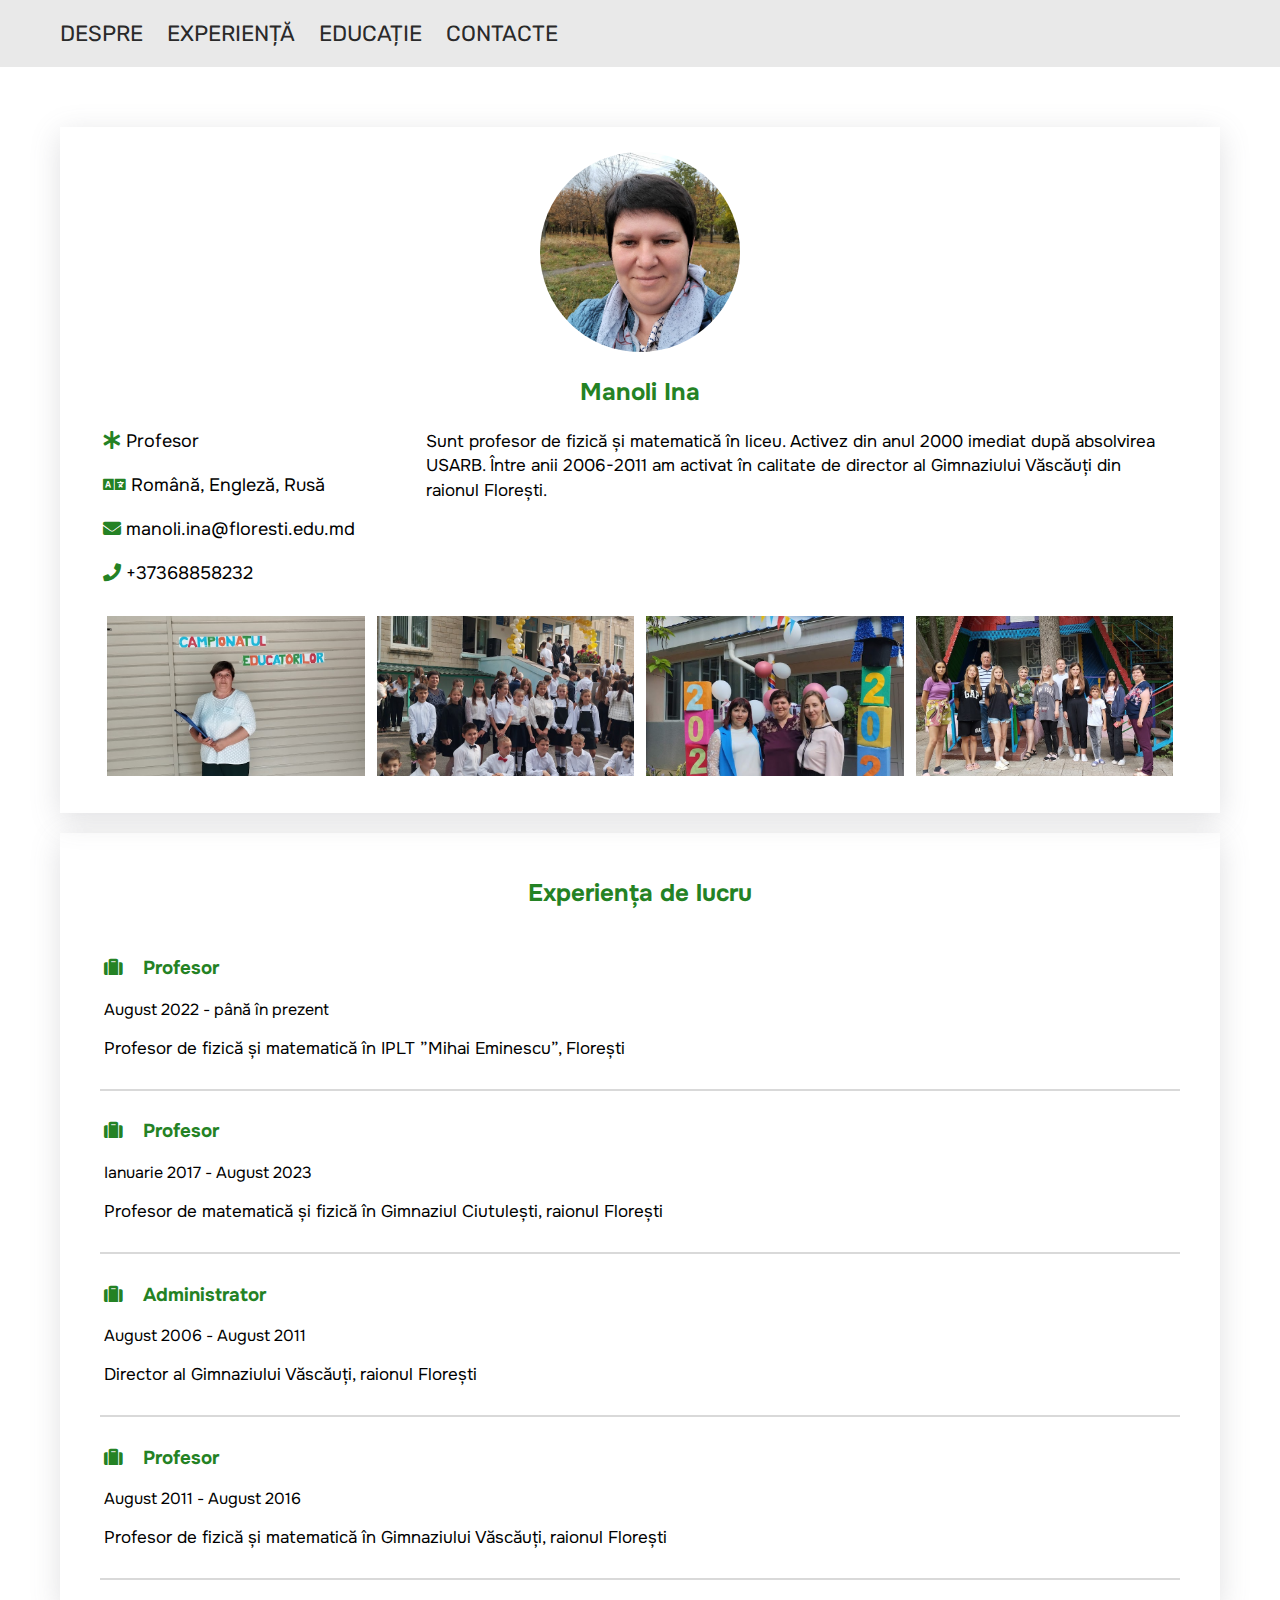
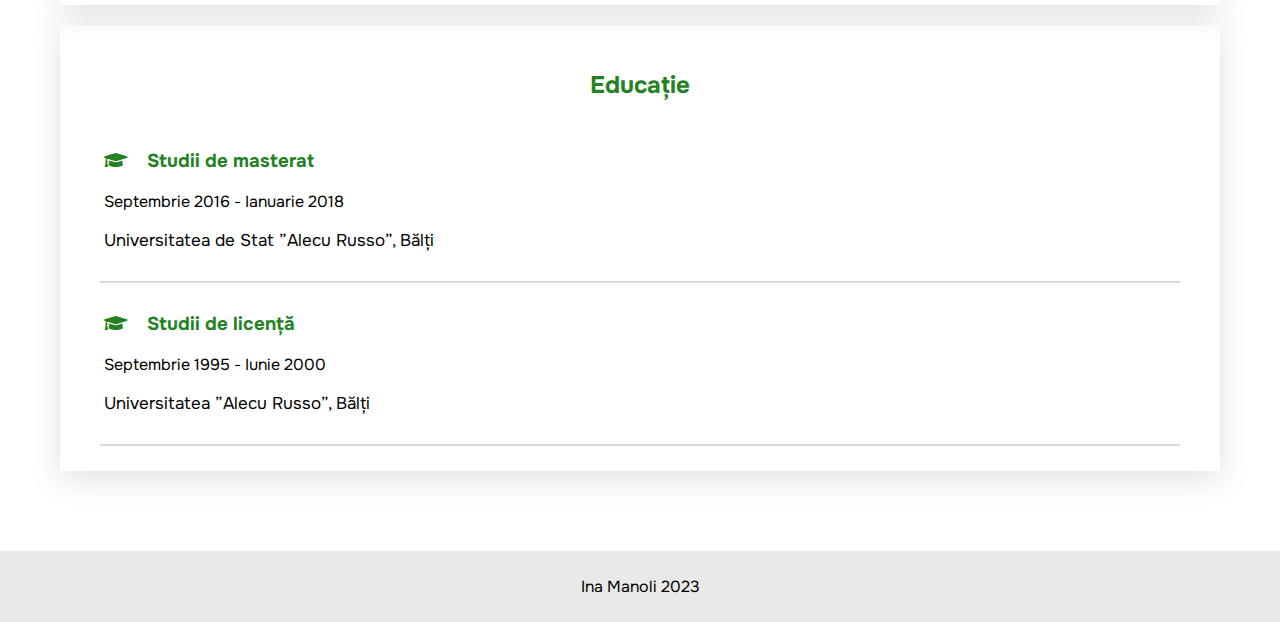
<file: index.html>
<!DOCTYPE html>
<html>

<head>
    <meta charset="UTF-8">
    <title>CV - Ina Manoli</title>
    <link rel="stylesheet" href="css/style.css">
    <link rel="stylesheet" href="https://cdnjs.cloudflare.com/ajax/libs/font-awesome/5.15.2/css/all.min.css" />
</head>

<body>

    <div class="header">
        <nav>
            <a class="nav-link" href="">DESPRE</a>
            <a class="nav-link" href="#experienta">EXPERIENȚĂ</a>
            <a class="nav-link" href="#educatie">EDUCAȚIE</a>
            <a class="nav-link" href="pages/contacte.html">CONTACTE</a>
        </nav>
    </div>

    <div class="main">

        <div class="info">
            <div class="centered">
                <img class="poza-eu" src="images/eu.jpg">
                <h2 class="verde">Manoli Ina</h2>
            </div>

            <table>
                <tr>
                    <td class="celula-abilitati">
                        <i class="fas verde fa-asterisk"></i>
                        <span>Profesor</span>
                        <br></br>
                        <i class="fas verde fa-language"></i>
                        <span>Română, Engleză, Rusă</span>
                        <br></br>
                        <i class="fas verde  fa-envelope"></i>
                        <a href="mailto:manoli.ina@floresti.edu.md"> manoli.ina@floresti.edu.md</a>
                        <br></br>
                        <i class="fas verde fa-phone"></i>
                        <a href="tel:+37368858232">+37368858232</a>
                        <br /></br />
                    </td>
                    <td class="celula-text">
                        <p class="text-despre">
                            Sunt profesor de fizică și matematică în liceu. Activez din anul 2000 imediat după
                            absolvirea
                            USARB. Între anii 2006-2011 am activat în calitate de director al Gimnaziului Văscăuți din
                            raionul Florești.

                        </p>
                    </td>


                </tr>

            </table>

            <table class="tabel-gal">
                <tr>

                    <td class="celula-img">
                        <a target="blank" href="images/gal1.jpg">
                            <img class="img-gal" src="images/gal1.jpg">
                        </a>

                    </td>

                    <td class="celula-img">
                        <a target="blank" href="images/gal2.jpg">
                            <img class="img-gal" src="images/gal2.jpg">
                        </a>

                    </td>

                    <td class="celula-img">
                        <a target="blank" href="images/gal3.jpg">
                            <img class="img-gal" src="images/gal3.jpg">
                        </a>

                    </td>

                    <td class="celula-img">
                        <a target="blank" href="images/gal4.jpg">
                            <img class="img-gal" src="images/gal4.jpg">
                        </a>

                    </td>

                </tr>
            </table>
        </div>
        <div class="info" id="experienta">
            <h2 class="centered verde">Experiența de lucru</h2>


            <div class="item">
                <h3 class="item-h3 verde">
                    <i class="fas fa-suitcase"></i>
                    Profesor
                </h3>
                <span>August 2022 - până în prezent</span>
                <p>
                    Profesor de fizică și matematică în IPLT ”Mihai Eminescu”, Florești
                </p>

            </div>

            <div class="item">
                <h3 class="item-h3 verde">
                    <i class="fas fa-suitcase"></i>
                    Profesor
                </h3>
                <span>Ianuarie 2017 - August 2023</span>
                <p>
                    Profesor de matematică și fizică în Gimnaziul Ciutulești, raionul Florești
                </p>

            </div>
            <div class="item">
                <h3 class="item-h3 verde">
                    <i class="fas fa-suitcase"></i>
                    Administrator
                </h3>
                <span>August 2006 - August 2011</span>
                <p>
                    Director al Gimnaziului Văscăuți, raionul Florești
                </p>

            </div>
            <div class="item">
                <h3 class="item-h3 verde">
                    <i class="fas fa-suitcase"></i>
                    Profesor
                </h3>
                <span>August 2011 - August 2016</span>
                <p>
                    Profesor de fizică și matematică în Gimnaziului Văscăuți, raionul Florești
                </p>

            </div>
        </div>


        <div class="info" id="educatie">
            <h2 class="centered verde">Educație</h2>
            <div class="item">
                <h3 class="item-h3 verde">
                    <i class="fas fa-graduation-cap"></i>
                    Studii de masterat
                </h3>
                <span>Septembrie 2016 - Ianuarie 2018</span>
                <p>
                    Universitatea de Stat ”Alecu Russo”, Bălți
                </p>

            </div>
            <div class="item">
                <h3 class="item-h3 verde">
                    <i class="fas fa-graduation-cap"></i>
                    Studii de licență
                </h3>
                <span>Septembrie 1995 - Iunie 2000</span>
                <p>
                    Universitatea ”Alecu Russo”, Bălți
                </p>
    
               </div>
        </div>
    </div>

    <footer>
        Ina Manoli 2023
    </footer>

</body>

</html>
</file>
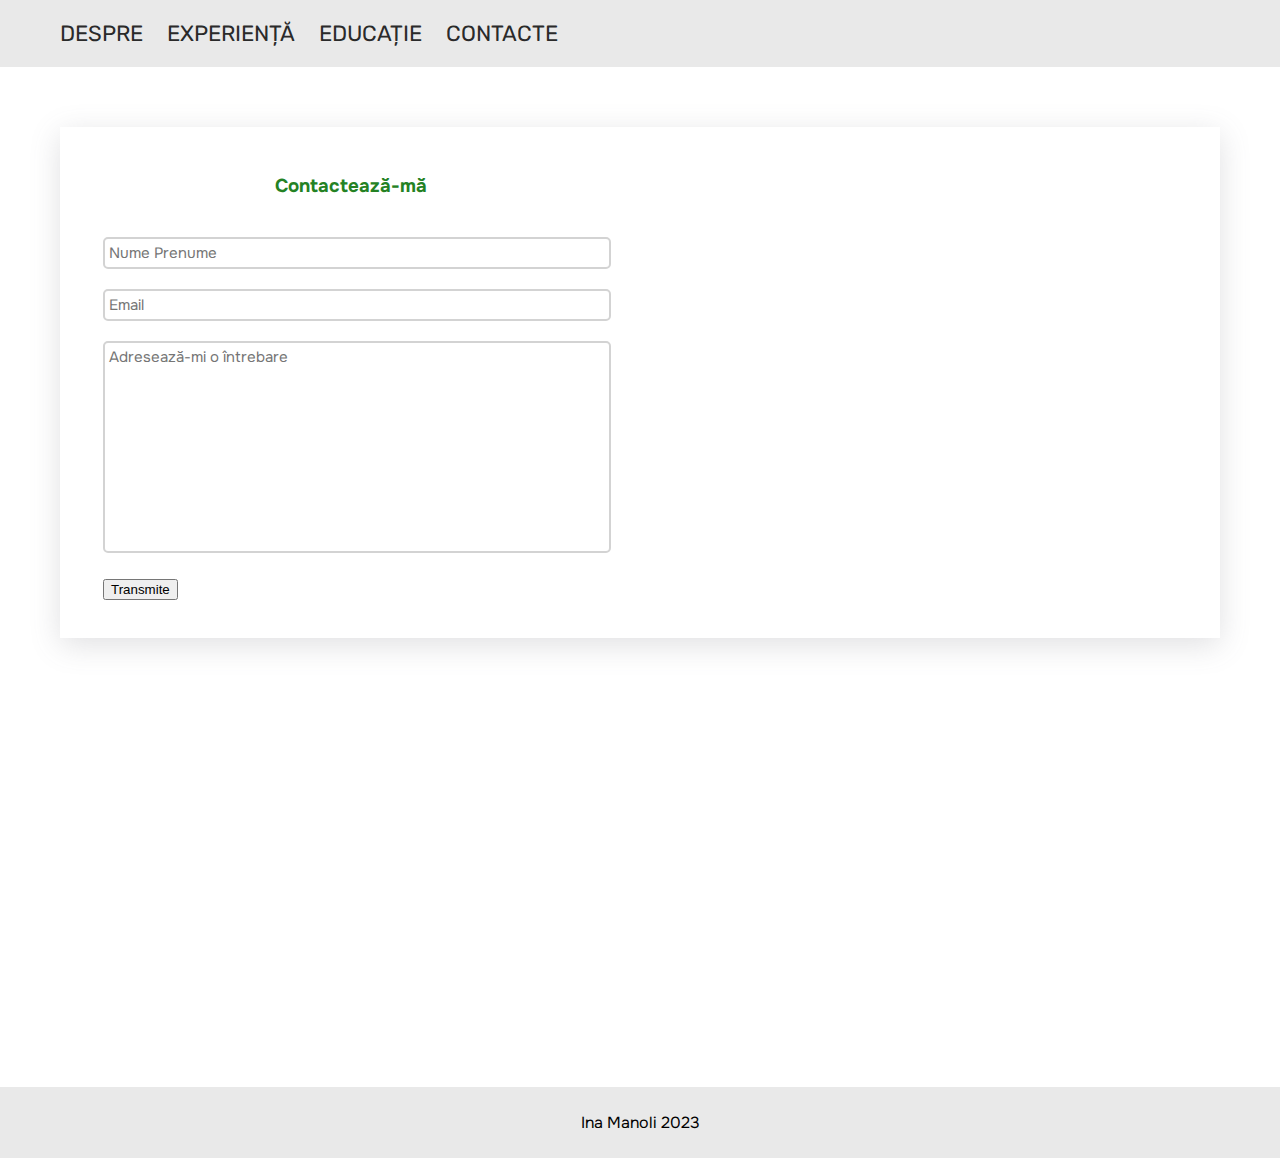
<file: pages/contacte.html>
<!DOCTYPE html>
<html>

<head>
    <meta charset="UTF-8">
    <title>CV - Ina Manoli</title>
    <link rel="stylesheet" href="../css/style.css">
    <link rel="stylesheet" href="https://cdnjs.cloudflare.com/ajax/libs/font-awesome/5.15.2/css/all.min.css" />
</head>

<body>

    <div class="header">
        <nav>
            <a class="nav-link" href="../index.html">DESPRE</a>
            <a class="nav-link" href="../index.html#experienta">EXPERIENȚĂ</a>
            <a class="nav-link" href="../index.html#educatie">EDUCAȚIE</a>
            <a class="nav-link" href="">CONTACTE</a>
        </nav>
    </div>

    <div class="main">
        <div class="info">
            <table class="tabel-contacte">

                <tr>
                   <td class="celula-formular">
                      
                    <h3 class="centered verde">Contactează-mă</h3>
                    </br>

                    <form id="formular" method="POST" action="https://sheetdb.io/api/v1/ql46v48ccqy33">
                        <input type="text" name="data[nume]" class="text-input" placeholder="Nume Prenume">
                        <input type="email" name="data[email]" class="text-input" placeholder="Email">
                        <textarea class="intrebare" name="data[intrebare]"placeholder="Adresează-mi o întrebare"></textarea>
                        <input id="transmite" type="submit" value="Transmite">
                    </form>
                   </td>
                   
                   <td class="celula-harta">
                    <iframe class="harta" src="https://www.google.com/maps/embed?pb=!1m18!1m12!1m3!1d2675.5500945550184!2d28.28543807603645!3d47.88703726857061!2m3!1f0!2f0!3f0!3m2!1i1024!2i768!4f13.1!3m3!1m2!1s0x40cc9ad3029dfe1f%3A0xb55500a6171a17a0!2sLiceul%20Teoretic%20%E2%80%9EMihai%20Eminescu%E2%80%9D!5e0!3m2!1sro!2s!4v1701189441443!5m2!1sro!2s"  style="border:0;" allowfullscreen="" loading="lazy" referrerpolicy="no-referrer-when-downgrade"></iframe> 
                   </td>

                </tr>


            </table>
            <div class="fb-comments" data-width="100%" data-order-by="reverse_time" data-numposts="5" data-href="http://tekwill.online/ina-manoli">

            </div>


        </div>
   
    </div>

    <footer>
        Ina Manoli 2023
    </footer>
    <script>
        (function (d, s, id) {
            var js, fjs = d.getElementsByTagName(s)[0];
            if (d.getElementById(id)) return;
            js = d.createElement(s); js.id = id;
            js.src = "//connect.facebook.net/en_US/sdk.js#xfbml=1&version=v2.4";
            fjs.parentNode.insertBefore(js, fjs);
        }(document, 'script', 'facebook-jssdk'));

        var form = document.getElementById('formular');
        form.addEventListener("submit", e => {
            e.preventDefault();
            fetch(form.action, {
                method: "POST",
                body: new FormData(document.getElementById("formular")),
            }).then(() =>{
                alert("Multumesc !");
                form.reset();
            });
        });
    </script>

</body>

</html>
</file>
<file: css/style.css>
@import url('https://fonts.googleapis.com/css2?family=Onest&family=Rubik&display=swap');

body {
  margin: 0px;
  font-family: Onest;
}


a {
  text-decoration: none;
  color: black;

}

p {
line-height: 145%;
font-size: 17px ;

}


.header {
  background-color: #e9e9e9;
}

nav {
  max-width: 1160px;
  margin: 0px auto;
  padding: 20px;
}

.nav-link {
  margin-right: 20px;
  text-decoration: none;
  font-size: 22px;
  font-family: Rubik;
  color: #2a2a2a
}

.main {
  max-width: 1160px;
  margin: 30px auto;
  padding: 30px 20px;
  min-height: 100dvh;
}


.info {
  box-shadow: rgba(100, 100, 111, 0.2) 0px 7px 29px 0px;
  padding: 25px 40px;
  margin-bottom: 20px
}

.poza-eu {
  width: 200px;
  height: 200px;
  border-radius: 50%;
  object-fit: cover;
}

.centered {
  text-align: center;
}

.celula-abilitati {
  width: 300px;
  font-size: 18px;
  padding-right: 20px;
  vertical-align: top;
}
.celula-text {
vertical-align: top ;

}


.verde {
  color: #248224;
}

.text-despre {
  margin-top:0px; 
}

.img-gal {

  height: 160px;
  width: 100%;

  object-fit: cover;
}
.celula-img {
  width: 25%;
  padding: 5px;
}



.tabel-gal {
  width: 100%
}

.item{
  border-bottom: 2px solid #d9d9d9;
  padding: 10px 4px;
}

footer {
background-color: #e9e9e9;
text-align: center ;
padding: 25px;

}

.tabel-contacte {
  width: 100%;
}

.celula-formular {
  width: 50%;
  vertical-align: top;
  padding-right: 40px;
}

.celula-harta {
width: 50%
}

.harta {
  width: 100%;
  height: 450px;
  border-radius: 5px;
}
.text-input, .intrebare {
  width: 100%;
  font-size: 15px;
  padding: 4px;
  border-radius: 5px;
  border: 2px solid #d3d3d3;
  margin-bottom: 20px;
  font-family: Onest;
}

.intrebare {
  resize: none;
  height: 200px;
}

.item-h3 i {
  padding-right: 15px;
}
</file>
